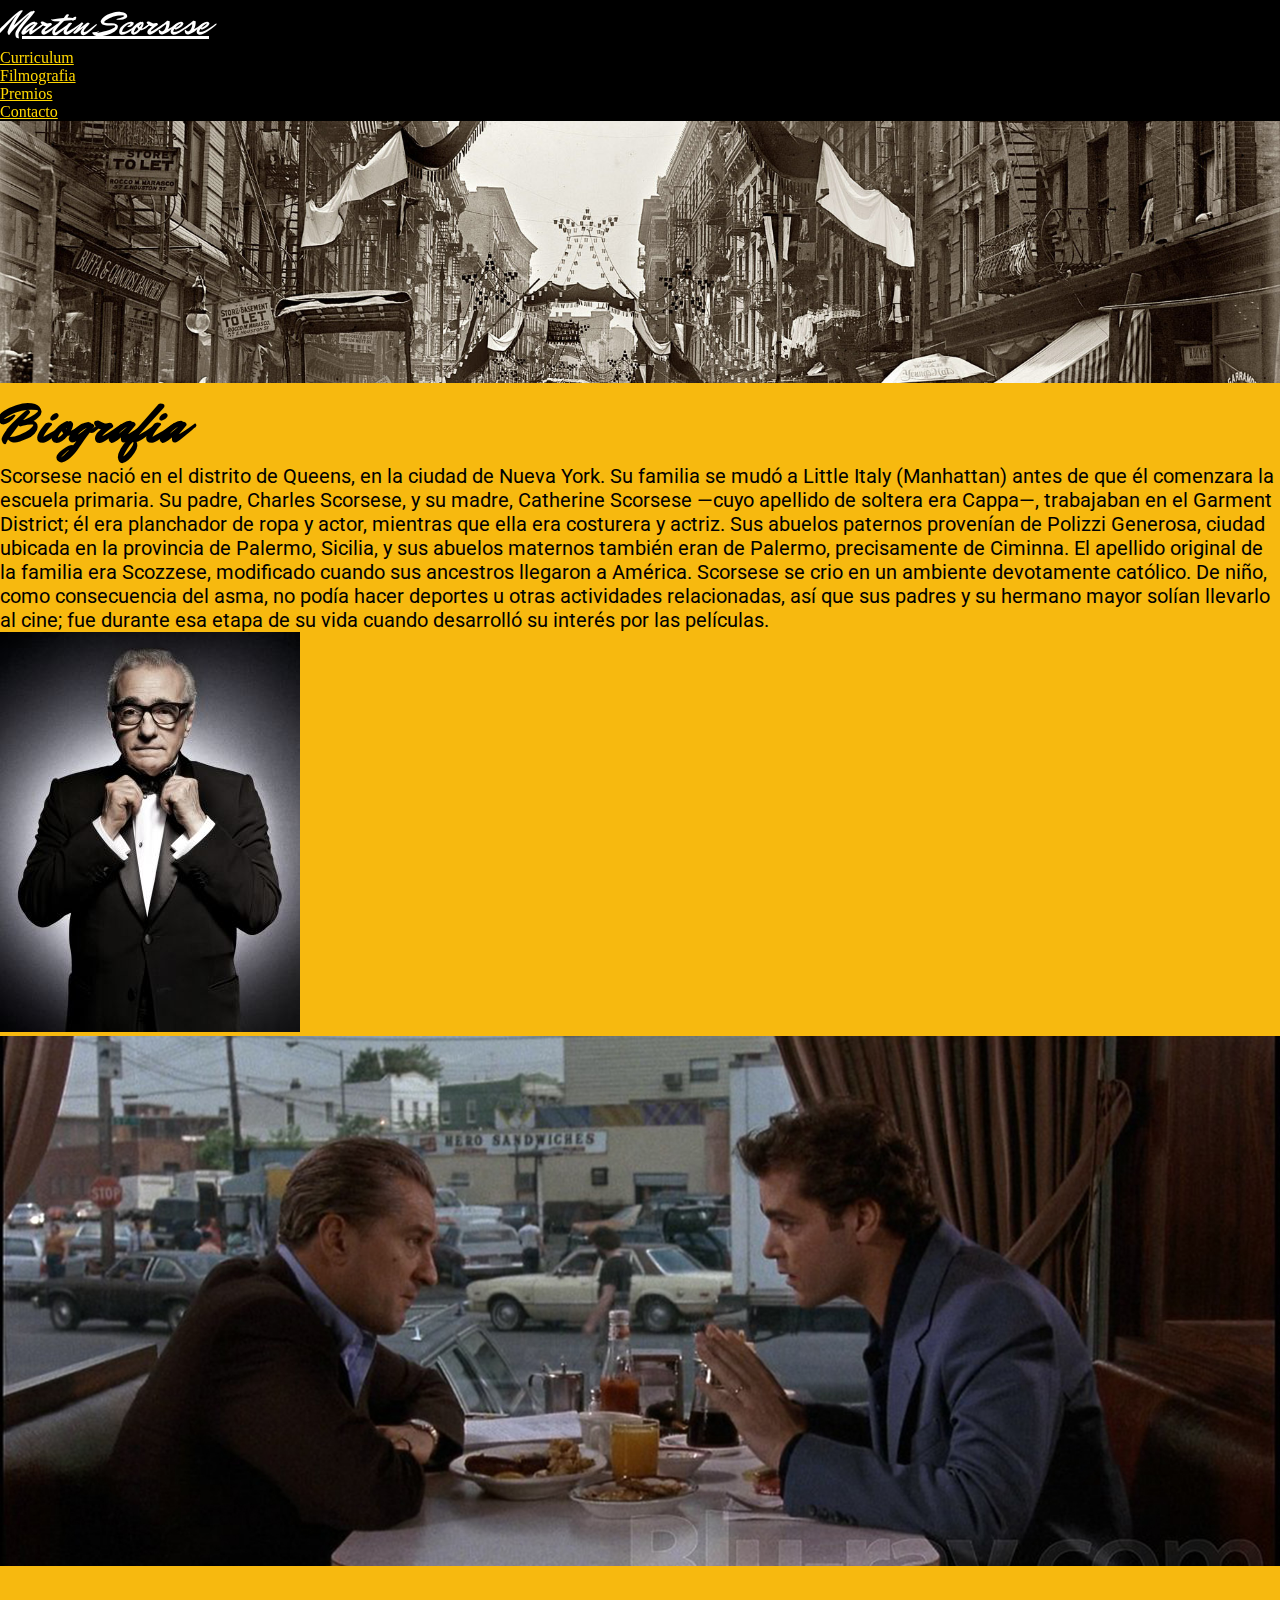
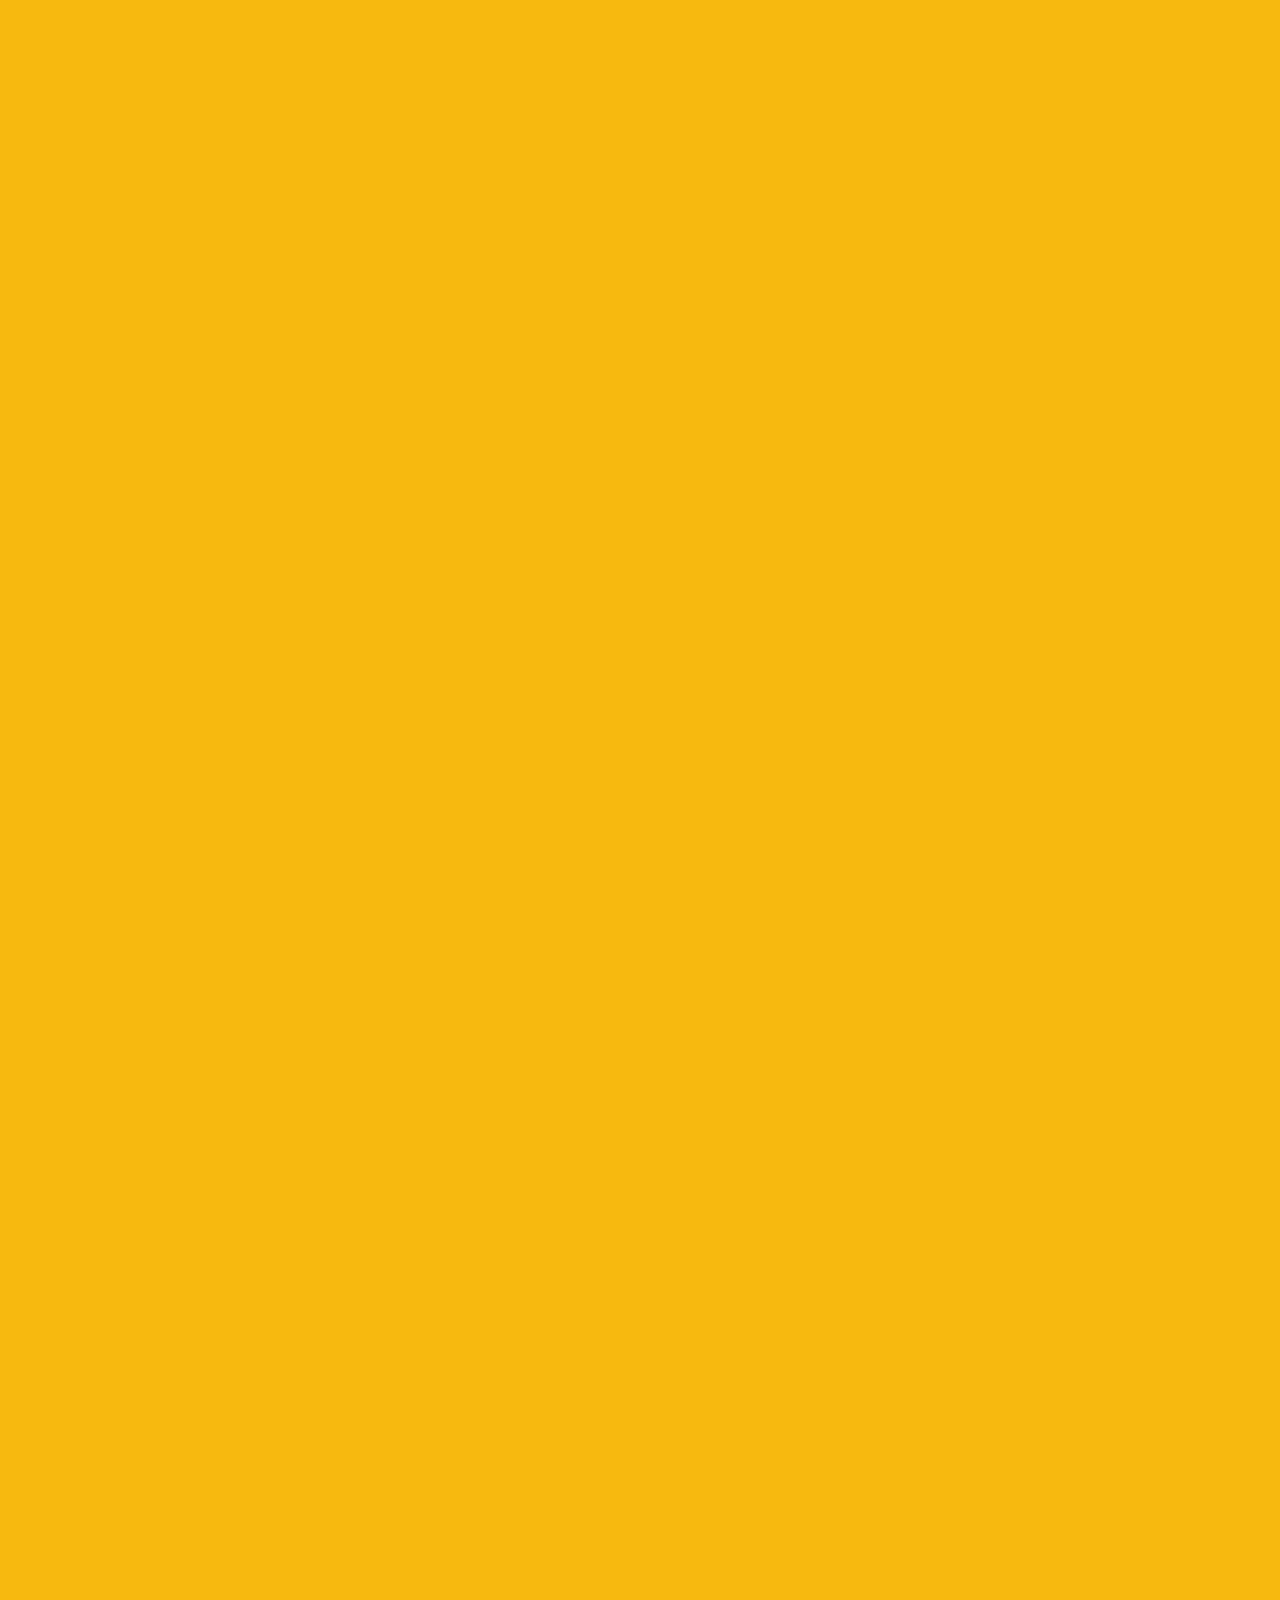
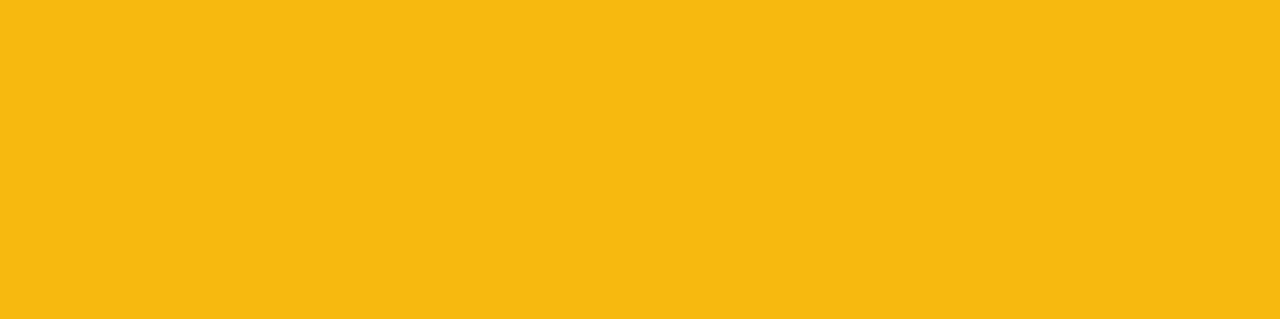
<file: index.html>
<!DOCTYPE html>
<html class="no-js" lang="">
<head>
	<title>Martin Scorsese</title>
 <link rel="stylesheet" href="https://stackpath.bootstrapcdn.com/bootstrap/4.1.1/css/bootstrap.min.css" integrity="sha384-WskhaSGFgHYWDcbwN70/dfYBj47jz9qbsMId/iRN3ewGhXQFZCSftd1LZCfmhktB" crossorigin="anonymous">
 <link href="https://fonts.googleapis.com/css?family=Mr+Dafoe&display=swap" rel="stylesheet">
 <link href="https://fonts.googleapis.com/css?family=Roboto:400,500&display=swap" rel="stylesheet">
<link href="https://unpkg.com/aos@2.3.1/dist/aos.css" rel="stylesheet">
 <link rel="short icon" href="img/MS.png">
 <link rel="stylesheet" href="estilos.css">
 <script src="js/vendor/modernizr-2.8.3.min.js"></script>
</head>
<body>
<header class="container-fluid header1 ">
<div class="col">
<nav class="navbar navbar-expand-lg navbar-light nav justify-content-around nav-fill">
 <a class="navbar-brand name" href="index.html">Martin Scorsese</a>
   <div class="row">
   <ul class="navbar-nav" id="container purple topBotomBordersIn">
     <li class="nav-item active">
       <a class="nav-link nava detalle" href="cv.html">Curriculum</a>
     </li>
     <li class="nav-item">
       <a  class="nav-link nava detalle" href="films.html">Filmografia</a>
     </li>
          <li class="nav-item">
       <a class="nav-link nava detalle" href="premios.html">Premios</a>
     </li>
     <li class="nav-item">
       <a  class="nav-link nava detalle" href="contacto.html">Contacto</a>
     </li>
   </ul>
  </div>
 </div>
</nav>
</div>
</header>

<div class="container-fluid px-0">
<img src="img/Martin/144.jpg" class="img-fluid foto" alt="Responsive image" id="Biografia" >
</div>


<section class="container-fluid pt-3 pb-3 caja1" >
  <div class="container">
    <div class="row">
      <div class="col-lg-8 col-md-12 col-sm-12 text">
        <h2>Biografia</h2>
        <p>Scorsese nació en el distrito de Queens, en la ciudad de Nueva York. Su familia se mudó a Little Italy (Manhattan) antes de que él comenzara la escuela primaria. Su padre, Charles Scorsese, y su madre, Catherine Scorsese —cuyo apellido de soltera era Cappa—, trabajaban en el Garment District; él era planchador de ropa y actor, mientras que ella era costurera y actriz. Sus abuelos paternos provenían de Polizzi Generosa, ciudad ubicada en la provincia de Palermo, Sicilia, y sus abuelos maternos también eran de Palermo, precisamente de Ciminna. El apellido original de la familia era Scozzese, modificado cuando sus ancestros llegaron a América. Scorsese se crio en un ambiente devotamente católico. De niño, como consecuencia del asma, no podía hacer deportes u otras actividades relacionadas, así que sus padres y su hermano mayor solían llevarlo al cine; fue durante esa etapa de su vida cuando desarrolló su interés por las películas.</p>
      </div>
      <div class="col-lg-4 col-md-12 col-sm-12 pt-4 pl-5">
        <img src="img/Martin/1.jpg" alt="Martin Scorsese" class="img-fluid fotito">
      </div>
    </div>
  </div>
</section>
<div class="container-fluid px-0">
  <img src="img/Martin/166.jpg" class="img-fluid foto" alt="Responsive image">
</div>

<div class="container-fluid pt-3 pb-3 caja2" id="Como comenzo">
 <div class="container">
  <div class="row">
    <div data-aos="zoom-in">
    <div class="col-12">
      <h2>Como comenzo...</h2>
      <p>Aficionado de adolescente a las epopeyas históricas, al menos dos de las cintas del género, Tierra de faraones y El Cid, han tenido un importante impacto en su estilo como director. Al mismo tiempo, desarrolló una admiración por el cine neorrealista; relató su influencia en un documental sobre el neorrealismo italiano y comentó que Ladri di biciclette, Paisà y Roma, ciudad abierta lo inspiraron e influenciaron su visión o retrato de sus raíces sicilianas. En su documental "Il mio viaggio in Italia", Scorsese indicó que el episodio siciliano de Paisà de Roberto Rossellini, que vio por primera vez en televisión junto a sus familiares, tuvo un importante efecto en su vida9​ También reconoció la importancia de la Nouvelle vague y comentó que «la Nouvelle vague francesa ha influenciado a todos los cineastas que han trabajado desde entonces, hayan visto las películas o no». Ha citado realizadores como Satyajit Ray, Ingmar Bergman, Michelangelo Antonioni y Federico Fellini como mayores influencias en su carrera. En un principio, mientras asistía a la Cardinal Hayes High School en el Bronx, su deseo era ser sacerdote, pero finalmente se inclinó por el cine. Se matriculó en el Washington Square College de la Universidad de Nueva York —más tarde conocido como College of Arts & Science—, donde en 1964 consiguió un Bachelor of Arts en filología inglesa. Continuó con un Máster en Bellas Artes en la School of the Arts —más tarde renombrada Tisch School of the Arts— en 1966, un año después de la fundación del instituto.</p></div>
    </div>
    </div>
  </div>
</div> 
<div data-aos="flip-down">
<div class="container">
    <div class="bd-example">
      <div id="carouselExampleCaptions" class="carousel slide carousel-fade" data-ride="carousel" data-interval="1650">
        <div class="carousel-inner">
          <div class="carousel-item active">
            <img src="img/Martin/62.jpg" class="d-block w-100" alt="...">
            <div class="carousel-caption d-none d-md-block">
              <h5><i>2010</i></h5>
              <p class="title"><i>Shutter Island</i></p>
            </div>
          </div>
          <div class="carousel-item">
            <img src="img/Martin/5.png" class="d-block w-100" alt="...">
            <div class="carousel-caption d-none d-md-block">
              <h5><i>1976</i></h5>
              <p class="title"><i>Taxi Driver</i></p>
            </div>
          </div>
          <div class="carousel-item">
            <img src="img/Martin/casino.jpg" class="d-block w-100" alt="...">
            <div class="carousel-caption d-none d-md-block">
              <h5><i>1995</i></h5>
              <p class="title"><i>Casino</i></p>
            </div>
          </div>
          <div class="carousel-item">
            <img src="img/Martin/ww.jpg" class="d-block w-100" alt="...">
            <div class="carousel-caption d-none d-md-block">
              <h5><i>2013</i></h5>
              <p class="title"><i>The Wolf of Wall Street</i></p>
            </div>
          </div> 
</div> 
</div>
<footer class="page-footer font-small blue">
  <div class="footer-copyright text-center py-3">© 2019 Copyright:
    <a href="https://github.com/agusigles"> Agustin Iglesias</a>
  </div>
</footer>   
    <script src="https://code.jquery.com/jquery-3.2.1.slim.min.js" integrity="sha384-KJ3o2DKtIkvYIK3UENzmM7KCkRr/rE9/Qpg6aAZGJwFDMVNA/GpGFF93hXpG5KkN" crossorigin="anonymous"></script>
    <script src="https://cdnjs.cloudflare.com/ajax/libs/popper.js/1.12.9/umd/popper.min.js" integrity="sha384-ApNbgh9B+Y1QKtv3Rn7W3mgPxhU9K/ScQsAP7hUibX39j7fakFPskvXusvfa0b4Q" crossorigin="anonymous"></script>
    <script src="https://maxcdn.bootstrapcdn.com/bootstrap/4.0.0/js/bootstrap.min.js" integrity="sha384-JZR6Spejh4U02d8jOt6vLEHfe/JQGiRRSQQxSfFWpi1MquVdAyjUar5+76PVCmYl" crossorigin="anonymous"></script>
    <script src="https://unpkg.com/aos@2.3.1/dist/aos.js"></script>
    <script>
  AOS.init();
</script>
  </body>
  </html>
</file>
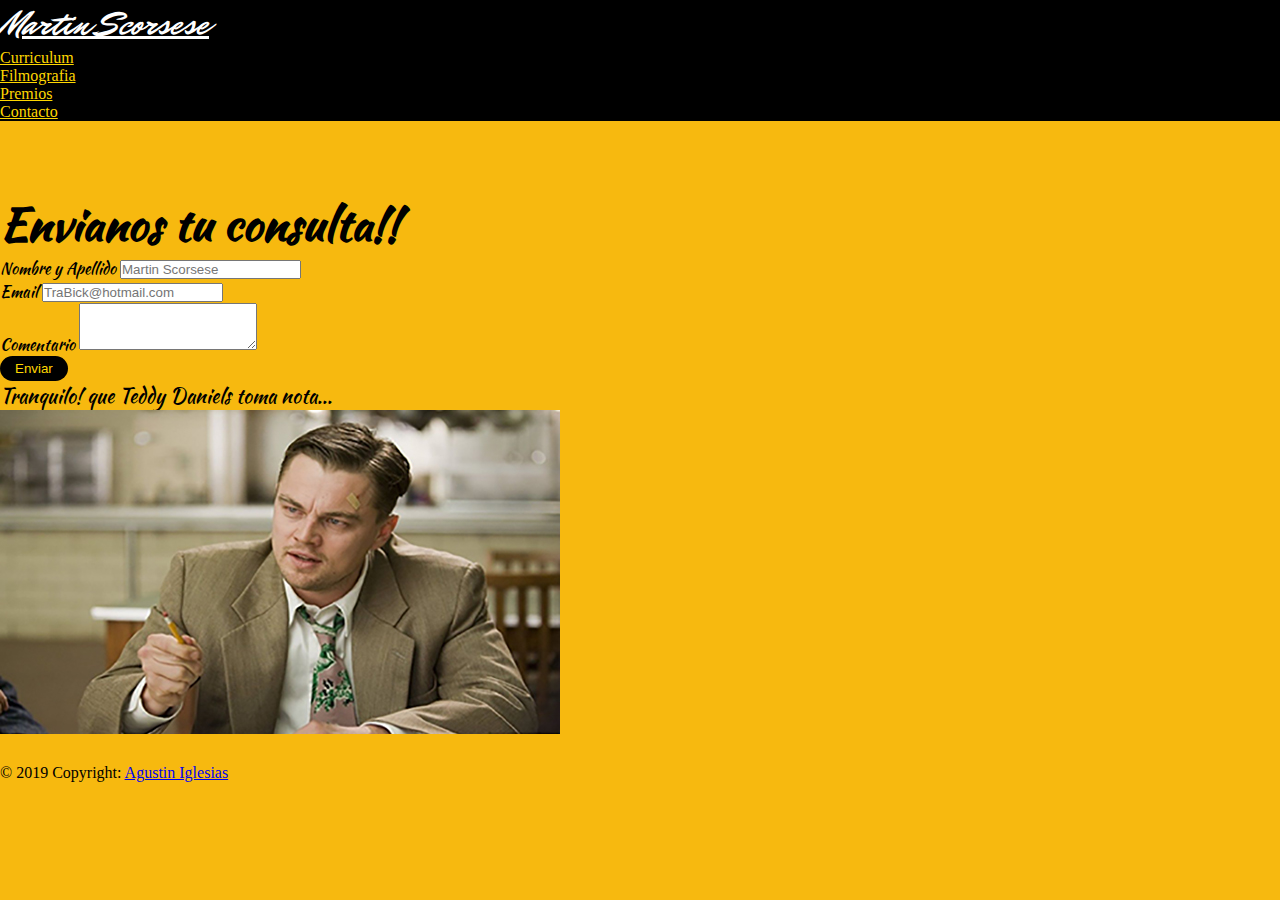
<file: contacto.html>
<!DOCTYPE html>
<html class="no-js" lang="">
<head>
	<title>Martin Scorsese</title>
 <link rel="stylesheet" href="https://stackpath.bootstrapcdn.com/bootstrap/4.1.1/css/bootstrap.min.css" integrity="sha384-WskhaSGFgHYWDcbwN70/dfYBj47jz9qbsMId/iRN3ewGhXQFZCSftd1LZCfmhktB" crossorigin="anonymous">

 <link href="https://fonts.googleapis.com/css?family=Mr+Dafoe&display=swap" rel="stylesheet">

 <link href="https://fonts.googleapis.com/css?family=Roboto:400,500&display=swap" rel="stylesheet">
 <link href="https://fonts.googleapis.com/css?family=Fjalla+One|Lobster&display=swap" rel="stylesheet">
 <link href="https://fonts.googleapis.com/css?family=Kaushan+Script&display=swap" rel="stylesheet">
<link href="https://unpkg.com/aos@2.3.1/dist/aos.css" rel="stylesheet">

 <link rel="short icon" href="img/MS.png">

 <link rel="stylesheet" href="estilos.css">
 <script src="js/vendor/modernizr-2.8.3.min.js"></script>
</head>
<body>
<header class="container-fluid header1 ">
<div class="col">
<nav class="navbar navbar-expand-lg navbar-light nav justify-content-around nav-fill">
 <a class="navbar-brand name" href="index.html">Martin Scorsese</a>
   <div class="row">
   <ul class="navbar-nav" id="container purple topBotomBordersIn">
     <li class="nav-item active">
       <a class="nav-link nava detalle" href="cv.html">Curriculum</a>
     </li>
     <li class="nav-item">
       <a  class="nav-link nava detalle" href="films.html">Filmografia</a>
     </li>
          <li class="nav-item">
       <a class="nav-link nava detalle" href="premios.html">Premios</a>
     </li>
     <li class="nav-item">
       <a  class="nav-link nava detalle" href="contacto.html">Contacto</a>
     </li>
   </ul>
  </div>
 </div>
</nav>
</div>
</header>
 <section class="container-fluid ">
   <div class="container form ">
    <div class="row">
     <div class="col-lg-6 col-md-12 col-sm-12">
     <h2 class="h2">
        Envianos tu consulta!!
      </h2>
<form>
<div class="form-group">
    <label for="exampleFormControlInput1" class="text2">Nombre y Apellido</label>
    <input type="email" class="form-control" id="exampleFormControlInput1" placeholder="Martin Scorsese">
  </div>
<div class="form-group">
    <label for="exampleFormControlInput1" class="text2">Email</label>
    <input type="email" class="form-control " id="exampleFormControlInput1" placeholder="TraBick@hotmail.com">
  </div>
  <div class="form-group">
    <label for="exampleFormControlTextarea1" class="text2">Comentario</label>
    <textarea class="form-control" id="exampleFormControlTextarea1" rows="3"></textarea>
  </div>
  <button type="submit" class="submit">Enviar</button>
</form></div>
<div class="col-lg-6 col-md-12 col-sm-12 pl-5 px-0">
  <p class="text2">Tranquilo! que Teddy Daniels toma nota...</p>
  <img src="img/posters/dicaprio.jpg" data-aos="fade-left" data-aos-duration="1500">
</div>
</div>
 </section>
<div class="container-fluid foot">
<footer class="page-footer font-small black footer">
  <div class="footer-copyright text-center py-3">© 2019 Copyright:
    <a href="https://github.com/agusigles"> Agustin Iglesias</a>
  </div>
</footer>
</div>
 <script src="https://code.jquery.com/jquery-3.2.1.slim.min.js" integrity="sha384-KJ3o2DKtIkvYIK3UENzmM7KCkRr/rE9/Qpg6aAZGJwFDMVNA/GpGFF93hXpG5KkN" crossorigin="anonymous"></script>
    <script src="https://cdnjs.cloudflare.com/ajax/libs/popper.js/1.12.9/umd/popper.min.js" integrity="sha384-ApNbgh9B+Y1QKtv3Rn7W3mgPxhU9K/ScQsAP7hUibX39j7fakFPskvXusvfa0b4Q" crossorigin="anonymous"></script>
    <script src="https://maxcdn.bootstrapcdn.com/bootstrap/4.0.0/js/bootstrap.min.js" integrity="sha384-JZR6Spejh4U02d8jOt6vLEHfe/JQGiRRSQQxSfFWpi1MquVdAyjUar5+76PVCmYl" crossorigin="anonymous"></script>
    <script src="https://unpkg.com/aos@2.3.1/dist/aos.js"></script>
    <script>
  AOS.init();
</script>
  </body>
  </html>
</file>
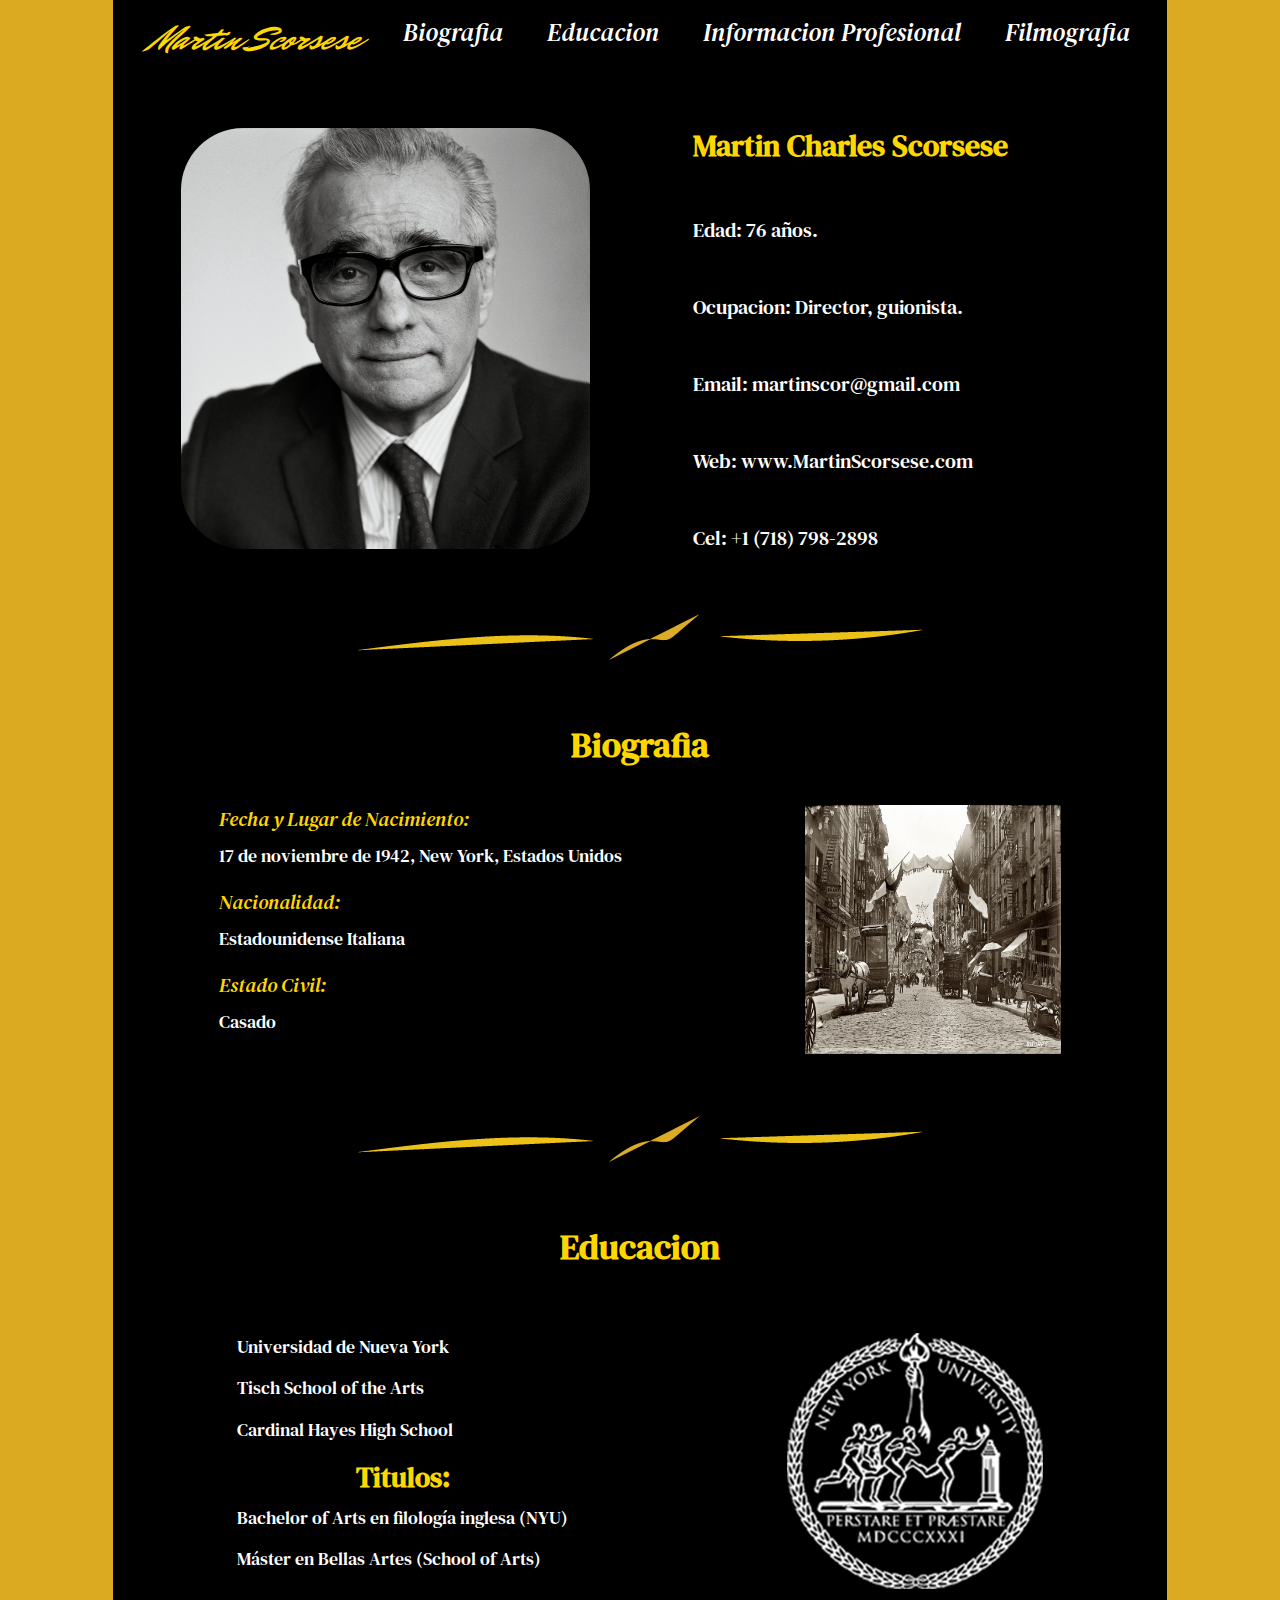
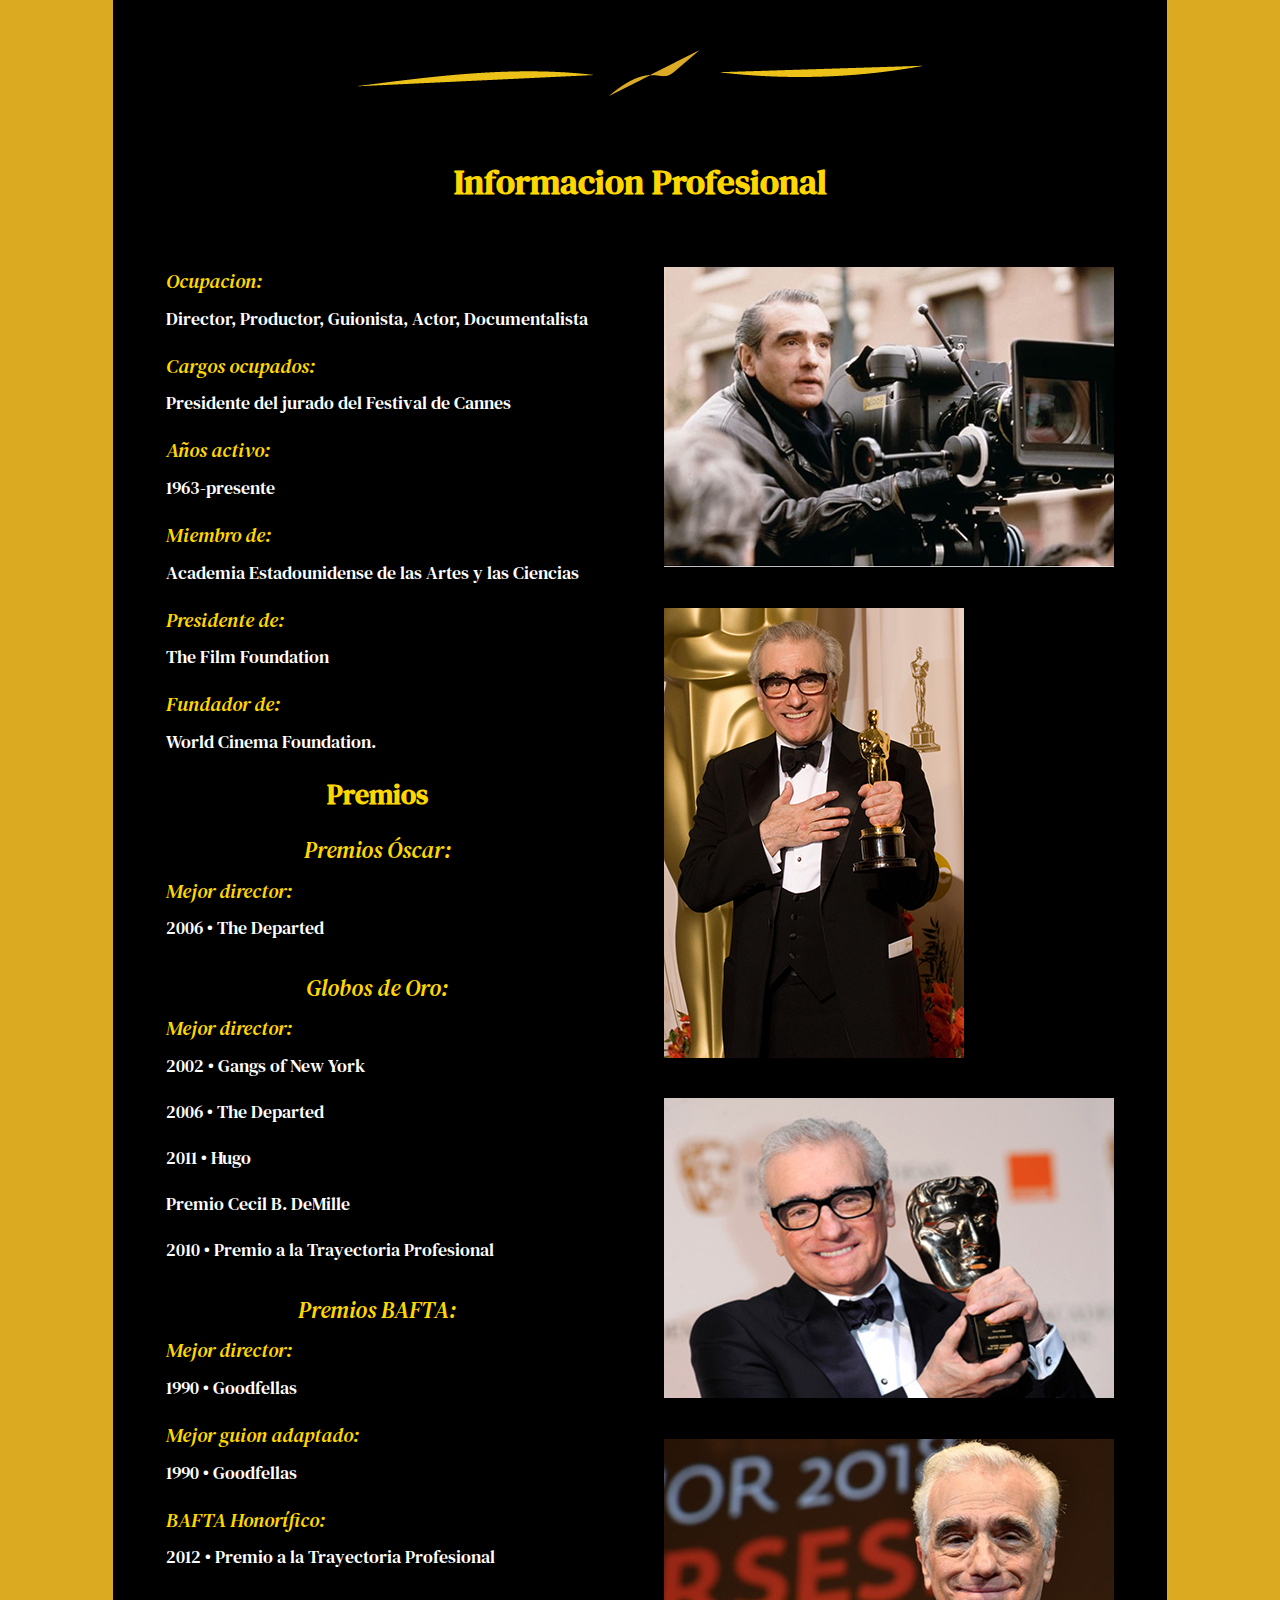
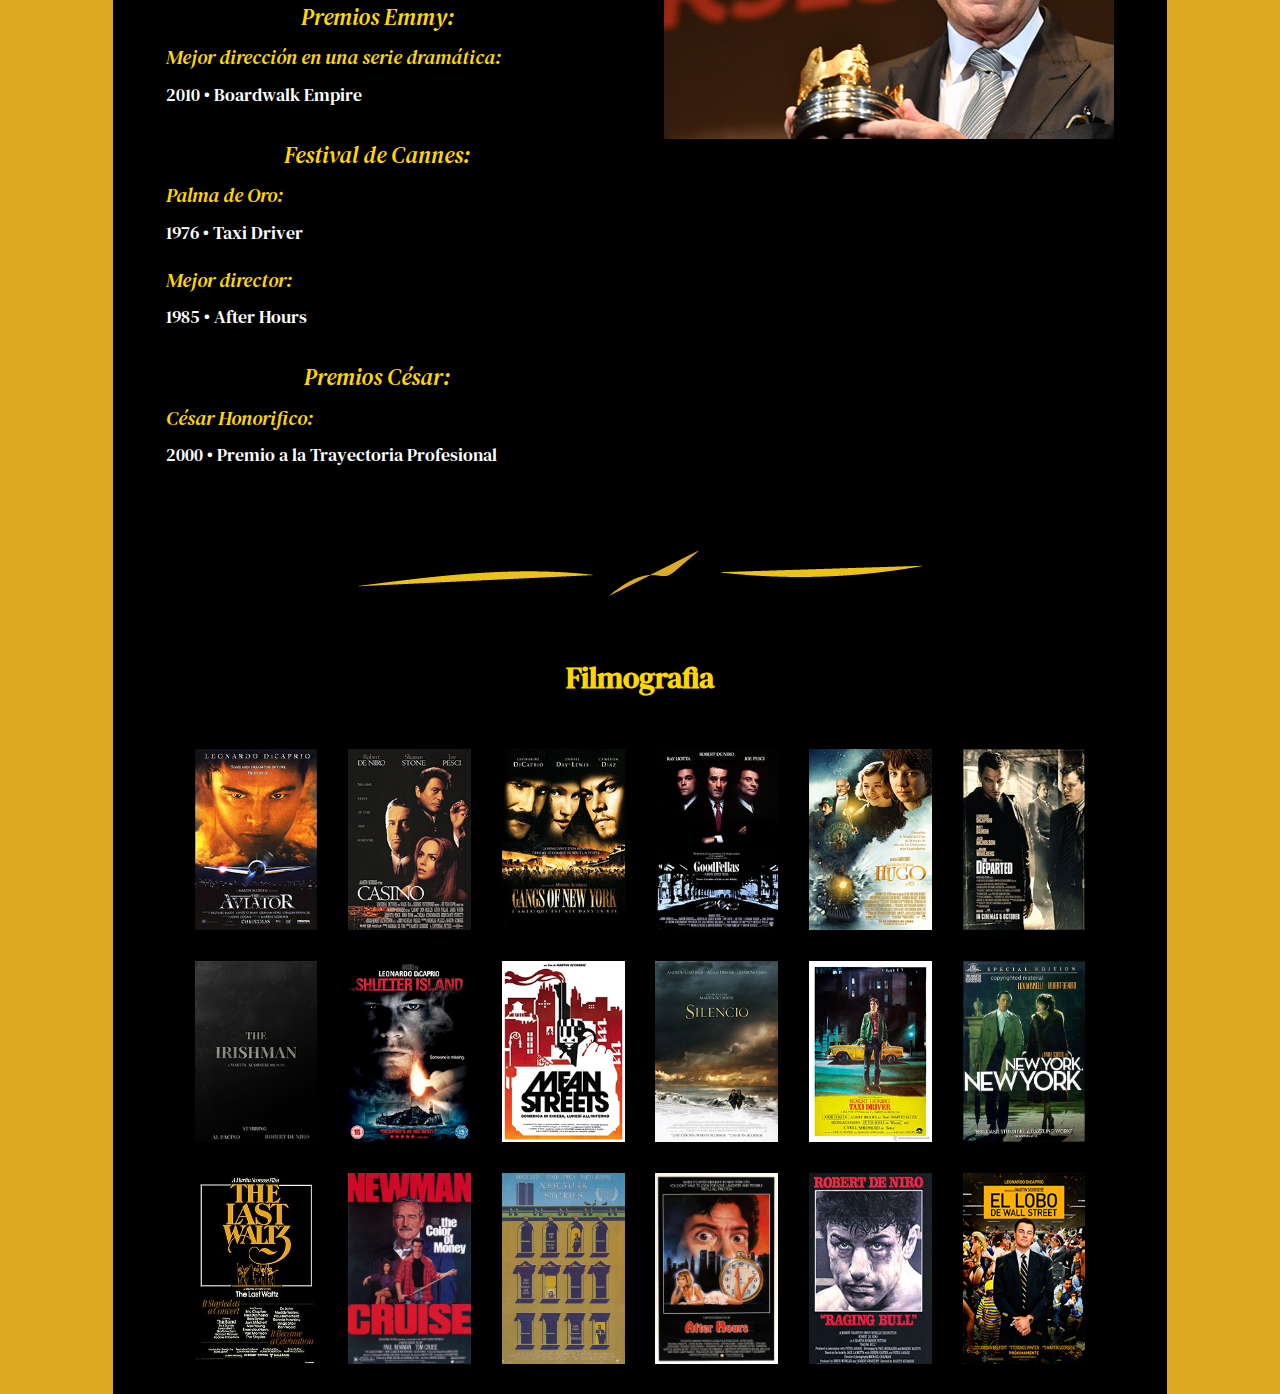
<file: cv.html>
<!DOCTYPE html>
<html lang="es">
<head>
	<title>Martin Scorsese</title>
	<link rel="stylesheet" type="text/css" href="estiloscv.css">
	<link rel="stylesheet" type="text/css" href="https://necolas.github.io/normalize.css/8.0.0/normalize.css">
	<meta name="viewport" content="width=device-width, initial-scale=1.0, user-scalable=yes">
     <link href="https://fonts.googleapis.com/css?family=Mr+Dafoe&display=swap" rel="stylesheet">
	<link rel="short icon" href="img/MS.png">
	<link href="https://fonts.googleapis.com/css?family=DM+Serif+Text&display=swap" rel="stylesheet">
</head>
<body>
<div id="wrapper">
	<header id="home">
	<nav class="nav">
		<ul class="barra">
			<li class="li"><a href="index.html" class="home">Martin Scorsese</a></li>
			<li class="li"><a href="#Biografia" class="section">Biografia</a></li>
            <li class="li"> <a href="#Educacion" class="section">Educacion</a></li>
			<li class="li"><a href="#Trabajo" class="section"> Informacion Profesional</a></li>
			<li class="li"><a href="#Filmografia" class="section">Filmografia</a></li>
		</ul>
	</nav>
    </header>
    <section>
    	<div class="contenedor">
    		<img src="imgcv/MartinJPG.jpg" class="img1" alt="">
    		<div class="Datos">
    			<h2 class="name">Martin Charles Scorsese</h2>
    			<p class="info1">Edad: 76 años.</p>
    			<p class="info1">Ocupacion: Director, guionista.</p>
    			<p class="info1">Email: martinscor@gmail.com</p>
    			<p class="info1">Web: www.MartinScorsese.com</p>
    			<p class="info1">Cel: +1 (718) 798-2898</p>
    		</div>
    	</div>
    	<div  id="Biografia" class="img2"><img src="imgcv/divi.png" alt="" ></div>
    <div class="detalle">
    	<div class="contenedor2">
    		<div class="Bio"><h3>Biografia</h3></div>
    			<div class="contenedor3">
    			
    			<div class="info3">
    				<p class="pex">Fecha y Lugar de Nacimiento:</p>
                    <p class="p">17 de noviembre de 1942, New York, Estados Unidos</p> 
                    <p class="pex">Nacionalidad:</p>
                    <p class="p">Estadounidense Italiana</p>
                    <p class="pex">Estado Civil:</p> 
                    <p class="p">Casado​</p>
    			</div>
    			<div class="imagen">
    				<img src="imgcv/posters/144.jpg" class="img3" alt="">
    			</div>
    		</div>
        </div>
    			<div   class="img2" id="Educacion"><img src="imgcv/divi.png" alt=""></div>
    			<div class="Bio"><h3>Educacion</h3></div>
    		<div class="contenedor5" >	

    			<div class="info3">
    				<p class="p">Universidad de Nueva York</p> 
    				<p class="p"> Tisch School of the Arts</p>
    			    <p class="p"> Cardinal Hayes High School</p>
    			    <h4>Titulos:</h4>
    			    <p class="p"> Bachelor of Arts en filología inglesa (NYU)</p>
    			    <p class="p">  Máster en Bellas Artes (School of Arts)</p>
    	        </div>
    				<div class="imagen"><img src="imgcv/University.png" class="img3" alt=""></div> 
    		</div>
    	</div>
        <div   class="img2" id="Trabajo"><img src="imgcv/divi.png" alt=""></div>
                <div class="Bio"><h3>Informacion Profesional</h3></div>
            <div class="contenedor6" >  

                <div class="info3">
                    <p class="pex">Ocupacion:</p>
                    <p class="p">Director, Productor, Guionista, Actor, Documentalista</p> 
                    <p class="pex"> Cargos ocupados:</p>
                    <p class="p">Presidente del jurado del Festival de Cannes</p>
                    <p class="pex"> Años activo:</p>
                    <p class="p">1963-presente</p>
                    <p class="pex"> Miembro de:</p>
                    <p class="p">Academia Estadounidense de las Artes y las Ciencias </p>
                     <p class="pex">Presidente de:</p>
                     <p class="p">The Film Foundation </p>
                     <p class="pex"> Fundador de:</p>
                     <p class="p">World Cinema Foundation.</p>
                    <h4>Premios</h4>
                    <p class="pe">Premios Óscar: </p>
                    <p class="pex">Mejor director:</p>
                    <p class="p">2006 • The Departed</p>
                    <p class="pe">Globos de Oro:</p>
                    <p class="pex">Mejor director:</p>
                    <p class="p">2002 • Gangs of New York</p>
                    <p class="p">2006 • The Departed</p>
                    <p class="p">2011 • Hugo</p>
                    <p class="p">Premio Cecil B. DeMille</p>
                    <p class="p">2010 • Premio a la Trayectoria Profesional</p>
                    <p class="pe">Premios BAFTA:</p>
                    <p class="pex">Mejor director:</p>
                    <p class="p">1990 • Goodfellas</p>
                    <p class="pex">Mejor guion adaptado:</p>
                    <p class="p">1990 • Goodfellas</p>
                    <p class="pex">BAFTA Honorífico:</p>
                    <p class="p">2012 • Premio a la Trayectoria Profesional</p>
                    <p class="pe">Premios Emmy:</p>
                    <p class="pex">Mejor dirección en una serie dramática:</p>
                    <p class="p">2010 • Boardwalk Empire</p>
                    <p class="pe">Festival de Cannes:</p>
                    <p class="pex">Palma de Oro:</p>
                    <p class="p">1976 • Taxi Driver</p>
                    <p class="pex">Mejor director:</p>
                    <p class="p">1985 • After Hours</p>
                    <p class="pe">Premios César:</p>
                    <p class="pex">César Honorifico:</p>
                    <p class="p">2000 • Premio a la Trayectoria Profesional</p>
                </div>
                <div class="">
                    <img src="imgcv/posters/Trabajo.jpg" class="img5" alt="">
                    <img src="imgcv/posters/premio.jpg" class="img5" alt="">
                    <img src="imgcv/posters/Bafta.jpg" class="img5" alt="">
                    <img src="imgcv/posters/cannes.jpg" class="img5" alt="">
                </div>	
    </div>
    <div   class="img2" id="Filmografia"><img src="imgcv/divi.png" alt=""></div>
    <div class="Film"><h1 class="Bio">Filmografia</h1></div>
    <div class="contenedor4">
    	<img src="imgcv/posters/Aviador.jpg" class="img4" alt="Aviador">
    	<img src="imgcv/posters/Casino.jpg" class="img4" alt="Casino">
    	<img src="imgcv/posters/gangs.jpg" class="img4" alt="Gangs of New York">
    	<img src="imgcv/posters/fellas.jpg" class="img4" alt="Good fellas">
    	<img src="imgcv/posters/Hugo.jpg" class="img4" alt="Hugo">
    	<img src="imgcv/posters/Infiltrados.jpg" class="img4" alt="Infiltrados">
    	<img src="imgcv/posters/Irishman.jpg" class="img4" alt="Irishman">
    	<img src="imgcv/posters/isla.jpg" class="img4" alt="Isla Siniestra">
    	<img src="imgcv/posters/meinstreets.jpg" class="img4" alt="Mein Streets">
    	<img src="imgcv/posters/Silencio.jpg" class="img4" alt="Silencio">
    	<img src="imgcv/posters/taxi.jpg" class="img4" alt="Taxi Driver">
    	<img src="imgcv/posters/nyc.jpg" class="img4" alt="nyc">
    	<img src="imgcv/posters/ultimovals.jpg" class="img4" alt="Ultimo vals">
    	<img src="imgcv/posters/colordeldinero.jpg" class="img4" alt="">
    	<img src="imgcv/posters/historiasdenyc.jpg" class="img4" alt="Historias de NY">
    	<img src="imgcv/posters/afterhour.jpg" class="img4" alt="After Hour">
    	<img src="imgcv/posters/toro.jpg" class="img4" alt="Toro Salvaje">
    	<img src="imgcv/posters/WallStreet.jpg" class="img4" alt="Wall Street">
    </div>
    </section>
</div>
</body>
</html>
</file>
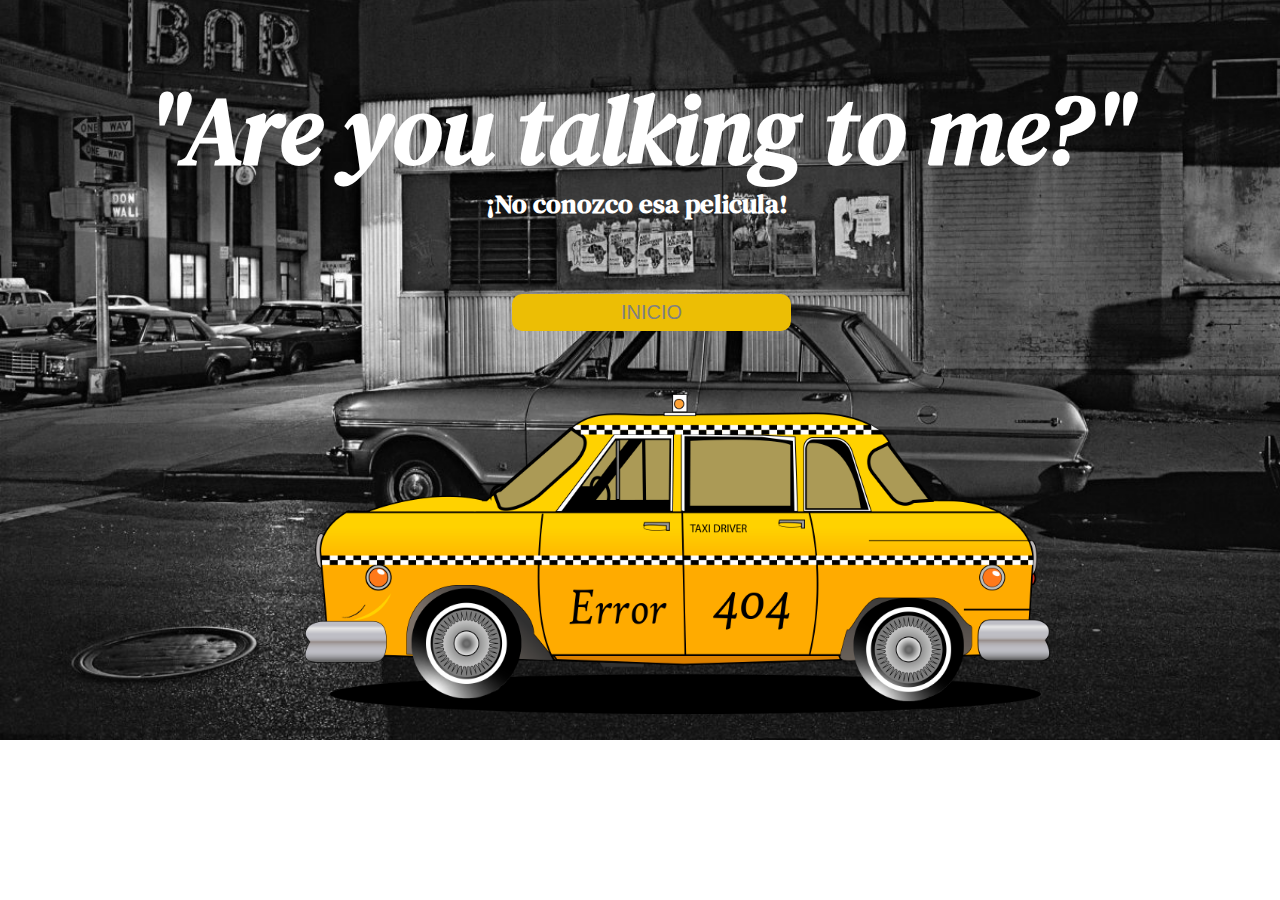
<file: Error404.html>
<!DOCTYPE html>
<html>
<head>
	<title>M.S.</title>
	<meta charset="utf-8">
	<link rel="stylesheet" href="estilos404.css">
	<link href="https://fonts.googleapis.com/css?family=Merriweather&display=swap" rel="stylesheet">
	<link href="https://fonts.googleapis.com/css?family=DM+Serif+Text&display=swap" rel="stylesheet">
</head>
<body> 
		<section>
		<div class="error">
			<h1>"Are you talking to me?"</h1>
        </div>
        <div class="text1">
        	<h2>¡No conozco esa pelicula!</h2>
        </div>
<form>
<input class="Boton" onclick="window.location.href='index.html'" type="INICIO" value="INICIO" />
</form>
        <div>
        	<img src="img/Martin/Taxi Vector.png" class="taxi">
        </div>
		</section>
	</div>
</body>
</html>
</file>
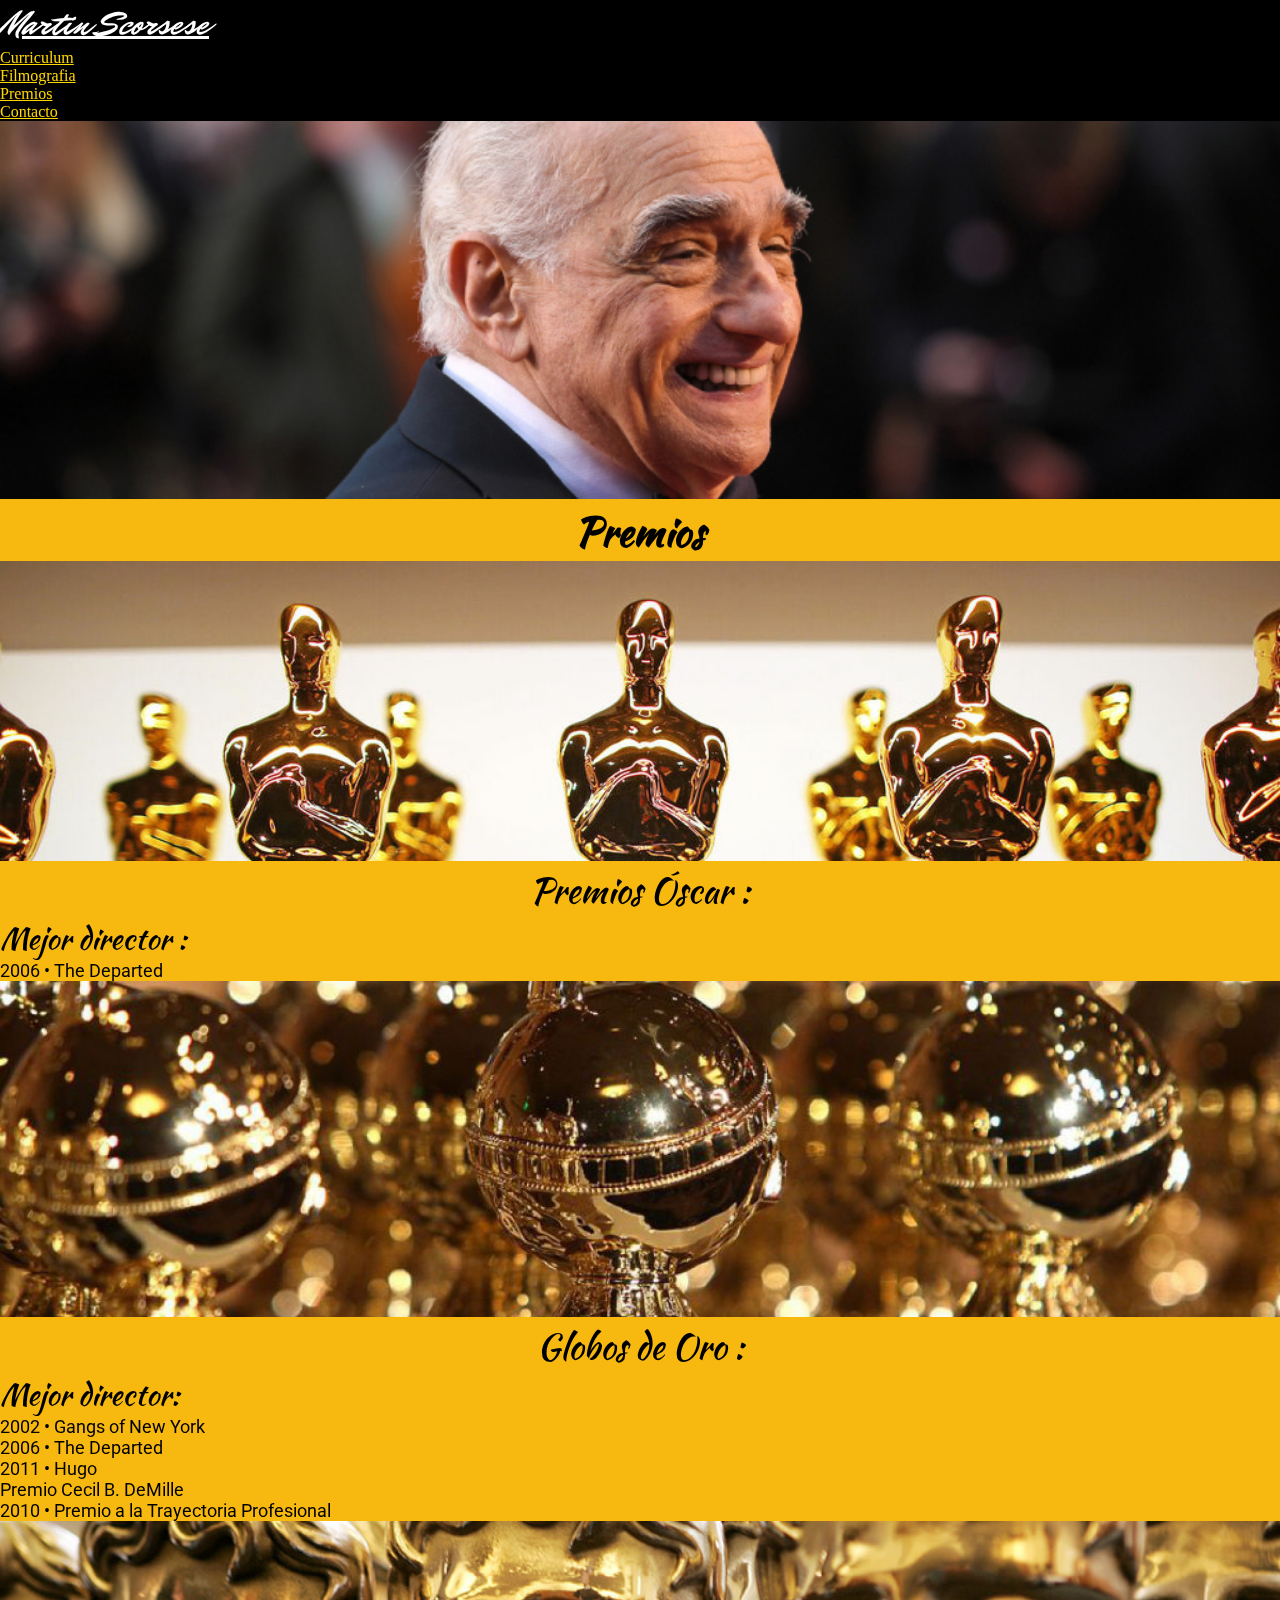
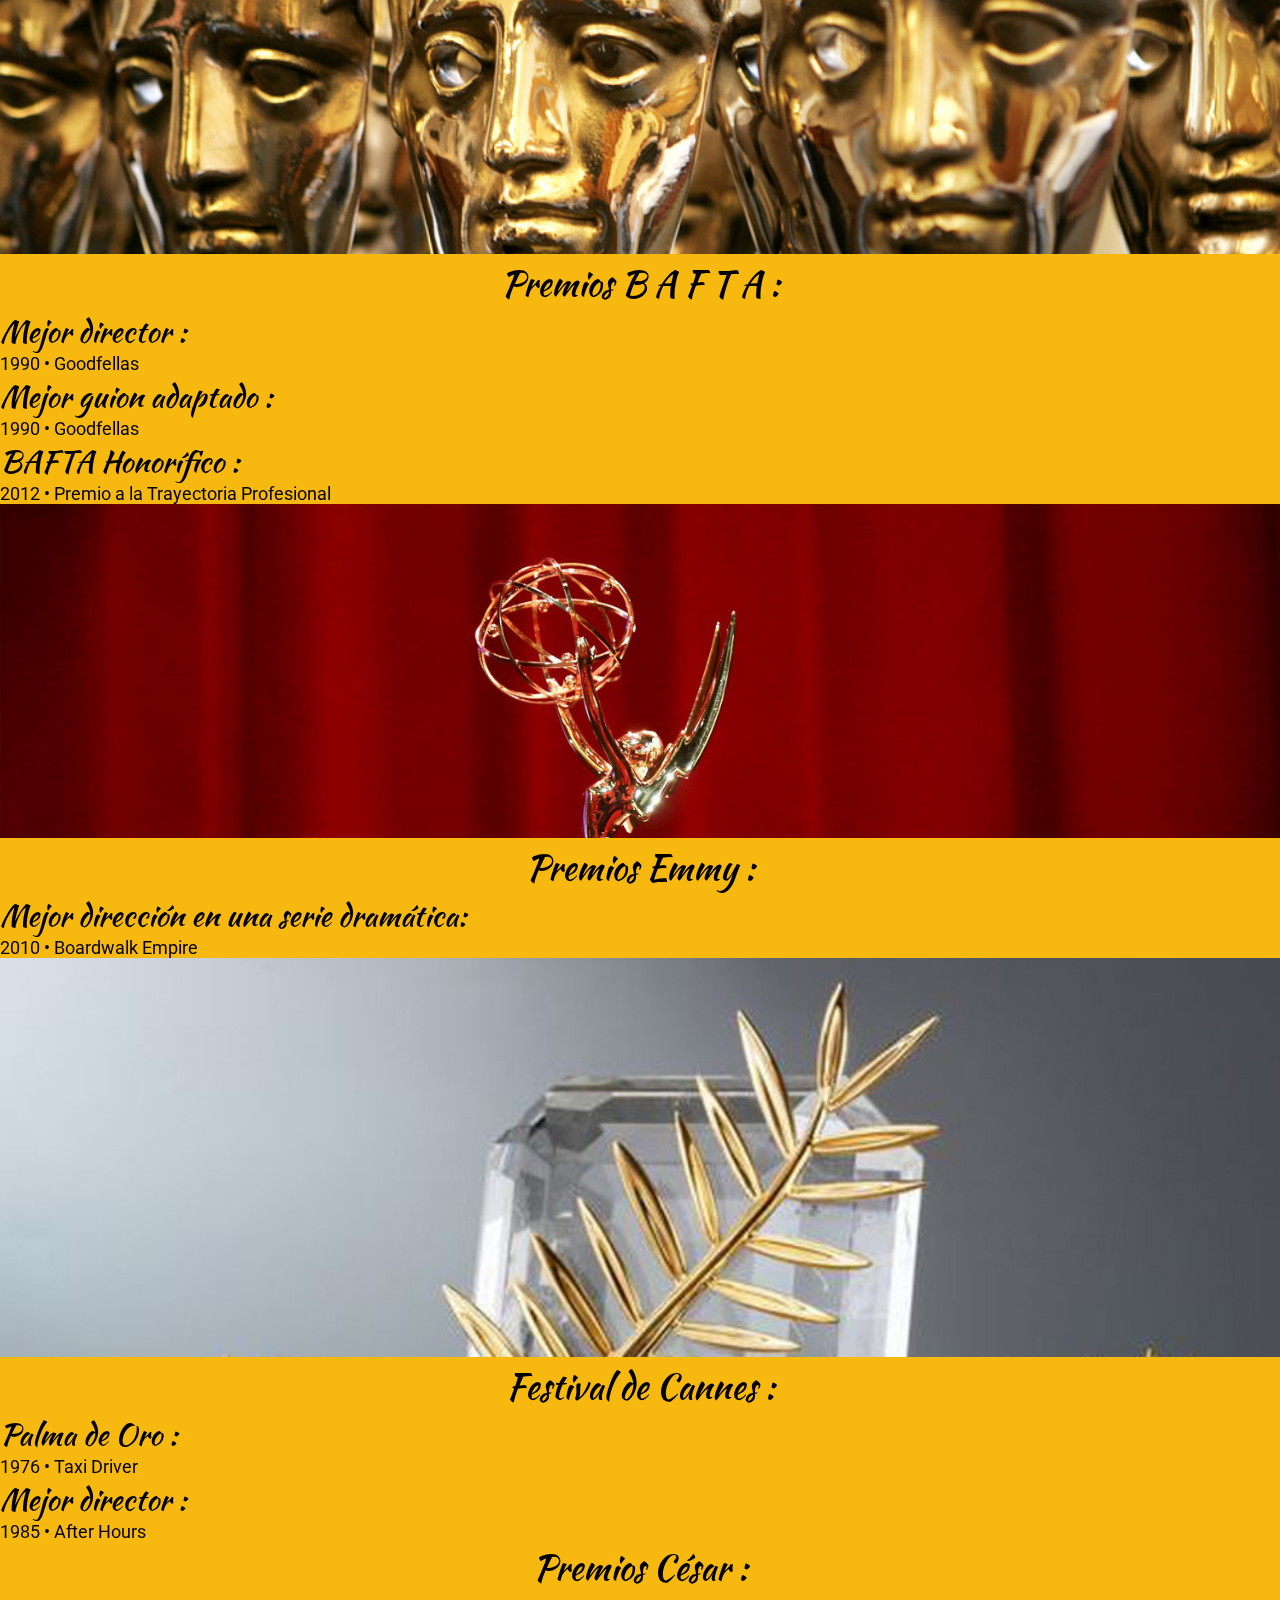
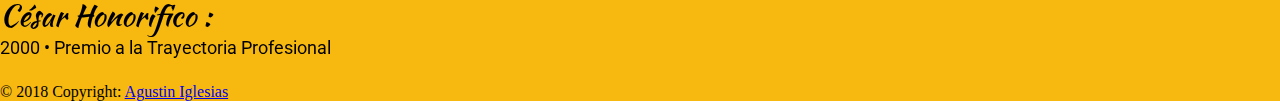
<file: premios.html>
<!DOCTYPE html>
<html class="no-js" lang="">
<head>
	<title>Martin Scorsese</title>
 <link rel="stylesheet" href="https://stackpath.bootstrapcdn.com/bootstrap/4.1.1/css/bootstrap.min.css" integrity="sha384-WskhaSGFgHYWDcbwN70/dfYBj47jz9qbsMId/iRN3ewGhXQFZCSftd1LZCfmhktB" crossorigin="anonymous">
 <link href="https://fonts.googleapis.com/css?family=Mr+Dafoe&display=swap" rel="stylesheet">
 <link href="https://fonts.googleapis.com/css?family=Roboto:400,500&display=swap" rel="stylesheet">
 <link href="https://fonts.googleapis.com/css?family=Kaushan+Script&display=swap" rel="stylesheet">
 <link href="https://unpkg.com/aos@2.3.1/dist/aos.css" rel="stylesheet">
 <link rel="short icon" href="img/MS.png">
 <link rel="stylesheet" href="estilos.css">
 <script src="js/vendor/modernizr-2.8.3.min.js"></script>
</head>
<body>
<header class="container-fluid header1 ">
<div class="col">
<nav class="navbar navbar-expand-lg navbar-light nav justify-content-around nav-fill">
 <a class="navbar-brand name" href="index.html">Martin Scorsese</a>
   <div class="row">
   <ul class="navbar-nav" id="container purple topBotomBordersIn">
     <li class="nav-item active">
       <a class="nav-link nava detalle" href="cv.html">Curriculum</a>
     </li>
     <li class="nav-item">
       <a  class="nav-link nava detalle" href="films.html">Filmografia</a>
     </li> 
      <li class="nav-item">
        <a  class="nav-link nava detalle" href="premios.html">Premios</a>
      </li>
     <li class="nav-item">
       <a  class="nav-link nava detalle" href="contacto.html">Contacto</a>
     </li>

   </ul>
  </div>
 </div>
</nav>
</div>
</header>
<div data-aos="zoom-out-up">
<div class="container-fluid px-0">
<img src="img/Martin/premio.jpg" class="img-fluid foto" alt="Responsive image" id="Biografia" >
</div>
<section class="container-fluid pt-5">
  <div  class="container ">
    <div class="row justify-content-center">
      <div class="col-8">
                    <h4>Premios</h4>
                    <div class="container-fluid px-0">
<img src="img/Martin/oscars.jpg" class="img-fluid foto" alt="Responsive image" id="Biografia" >
</div>
                    <p class="pe">Premios Óscar : </p>
                    <p class="pex">Mejor director :</p>
                    <p class="p">2006 • The Departed</p>
                    <div class="container-fluid px-0">
<img src="img/Martin/globos.jpg" class="img-fluid foto" alt="Responsive image" id="Biografia" >
</div>
                    <p class="pe">Globos de Oro :</p>
                    <p class="pex">Mejor director:</p>
                    <p class="p">2002 • Gangs of New York</p>
                    <p class="p">2006 • The Departed</p>
                    <p class="p">2011 • Hugo</p>
                    <p class="p">Premio Cecil B. DeMille</p>
                    <p class="p">2010 • Premio a la Trayectoria Profesional</p>
                    <div class="container-fluid px-0">
<img src="img/Martin/bafta.jpg" class="img-fluid foto" alt="Responsive image" id="Biografia" >
</div>
                    <p class="pe">Premios B A F T A :</p>
                    <p class="pex">Mejor director :</p>
                    <p class="p">1990 • Goodfellas</p>
                    <p class="pex">Mejor guion adaptado :</p>
                    <p class="p">1990 • Goodfellas</p>
                    <p class="pex">BAFTA Honorífico :</p>
                    <p class="p">2012 • Premio a la Trayectoria Profesional</p>
                    <div class="container-fluid px-0">
<img src="img/Martin/emmy.jpeg" class="img-fluid foto" alt="Responsive image" id="Biografia" >
</div>
                    <p class="pe">Premios Emmy :</p>
                    <p class="pex">Mejor dirección en una serie dramática:</p>
                    <p class="p">2010 • Boardwalk Empire</p>
                    <div class="container-fluid px-0">
<img src="img/Martin/palma.jpg" class="img-fluid foto" alt="Responsive image" id="Biografia" >
</div>
                    <p class="pe">Festival de Cannes :</p>
                    <p class="pex">Palma de Oro :</p>
                    <p class="p">1976 • Taxi Driver</p>
                    <p class="pex">Mejor director :</p>
                    <p class="p">1985 • After Hours</p>
                    <p class="pe">Premios César :</p>
                    <p class="pex">César Honorifico :</p>
                    <p class="p">2000 • Premio a la Trayectoria Profesional</p>
        </div>
    </div>
  </div>  
</section>
</div>
<footer class="page-footer font-small black footer">
  <div class="footer-copyright text-center py-3">© 2018 Copyright:
    <a href="https://github.com/agusigles"> Agustin Iglesias</a>
  </div>
</footer>
</div>
 <script src="https://code.jquery.com/jquery-3.2.1.slim.min.js" integrity="sha384-KJ3o2DKtIkvYIK3UENzmM7KCkRr/rE9/Qpg6aAZGJwFDMVNA/GpGFF93hXpG5KkN" crossorigin="anonymous"></script>
    <script src="https://cdnjs.cloudflare.com/ajax/libs/popper.js/1.12.9/umd/popper.min.js" integrity="sha384-ApNbgh9B+Y1QKtv3Rn7W3mgPxhU9K/ScQsAP7hUibX39j7fakFPskvXusvfa0b4Q" crossorigin="anonymous"></script>
    <script src="https://maxcdn.bootstrapcdn.com/bootstrap/4.0.0/js/bootstrap.min.js" integrity="sha384-JZR6Spejh4U02d8jOt6vLEHfe/JQGiRRSQQxSfFWpi1MquVdAyjUar5+76PVCmYl" crossorigin="anonymous"></script>
    <script src="https://unpkg.com/aos@2.3.1/dist/aos.js"></script>
    <script>
  AOS.init();
</script>
  </body>
  </html>
</file>
<file: estilos.css>
*{margin:0;
	padding: 0;
}
html{scroll-behavior: smooth;}
body{background-color: #f7b90f;}
header{
	position: sticky;
	left: 0;
	top:0;
	z-index: 1;
} 
@keyframes movimiento{
	0%{transform: translateX(2500px);}
	100%{transform: translateX(0);}
}
@keyframes movimiento1{
	0%{transform: translateX(-2500px);}
	100%{transform: translateX(0);}
}
@keyframes texto{
	0%{opacity: 0;}
	100%{opacity: 1;}
}
.header1{background-color: black !important;}
.nav{
	background-color: black !important;
}
.boton{
	background-color: gold, !important;
}
.name{
	color:gold !important;
	font-family: 'Mr Dafoe', cursive;
	font-size: 35px;
	transition: 1s;
	animation-name: movimiento1;
	animation-duration: 2s;
}
.name:hover{
	color:white !important;
}
.nava{
	color: gold !important;
	transition-duration: 500ms;
}
.nava:hover{
	color: white !important;
}
.caja{
	text-align: center;
}
.caja1{
	background-color: #f7b90f;
	overflow: hidden;
}
.foto{
	width: 100%;
}
.caja2{
	text-align: center;
}
h2{
	font-family: 'Mr Dafoe', cursive;
	font-size: 55px;
}
p{
	font-family: 'Roboto', sans-serif;
	font-size: 20px;
}
.title{color:gold;}
.foto1{
	width: 20%;
}

#detalle{
	margin-left: 0;
	margin-right: 0;
}
.slider{
	height: 150px;
}
.poster{
	width: 100%;
}
#scale{
	transition: 1s;
}
#scale:hover{
	transform: scale(1.2);

}
.form{ 
	width: 100%;
	padding-top: 70px;
}
.h2{
	font-family: 'Kaushan Script', cursive;
	font-size: 45px;
}
.submit{
	background-color: black;
	color:gold;
	border: none;
	padding: 5px;
	padding-right: 15px;
	padding-left: 15px;
	border-radius: 25px;
	transition: 250ms;
	
}
.submit:hover{
	background-color: white;
	color: black;
}
.footer{
	margin-top: 2%;
}
.p{
	font-size: 18px;
}
h4{font-family: 'Kaushan Script', cursive;
	text-align: center;
	font-size: 40px;
}
.pe{font-family: 'Kaushan Script', cursive;
	display: flex;
	justify-content:center;
	font-size: 35px; 
}
.pex{

	font-family:'Kaushan Script', cursive;;
	font-size: 30px; 
}
h5{
	color: #f7b90f;
}

.fotito{
	animation-name: movimiento;
	animation-duration: 2s;

}
.text{
	animation-name: texto;
	animation-duration: 2s;
}
.titulos{
	text-align: center;
	padding-top: 30px;
	color: black;
 font-family: 'Fjalla One', sans-serif;
}
.fotito1{
	width: 100%;
}
.text2{
	font-family: 'Kaushan Script', cursive;
}
</file>
<file: estiloscv.css>
*{margin:0;
	padding: 0;
}
html{
	scroll-behavior: smooth;
	font-family: 'DM Serif Text', serif;
}
body{
	background-color: #dbaa21;
	
}
#wrapper{
	width: 80%;
	margin-left:auto;
	margin-right: auto;
	padding: 15px; 
	background-color: black;
	height:auto;
}
header{
	position: sticky;
	top:0;
	left: 0;
	display: block;
}
.nav{
	background-color: #000;

}
.barra{display: flex;
	justify-content: space-around;
	background-color: #000;
}
.home{
    font-family: 'Mr Dafoe', cursive;
	text-decoration: none;
	color: gold;
	font-size: 35px;
	list-style: none;
	transition: 1s;	
	transition-property: color; 
	font-style: italic;

}
.home:hover{
	color:white;
}
.section{
	text-decoration: none;
	list-style: none;
	color: #fff;
	font-size: 25px;
	font-style: italic;
	transition: 1s;	
	transition-property:color; 
}
.section:hover{
	color: gold; 		
	
}
.li{
	text-decoration: none;
	list-style: none;
}
.contenedor{
	display: flex;
	justify-content: space-around;
	flex-direction: row;
	margin-top: 6%; 
}
.Datos{
	width: 40%;

}
.img1{
	width: 40%;
	border: solid;
	border-radius: 65px;
}
.name{
	color: gold;
	font-size: 30px;
}
.info1{
	color: white;
	padding-top: 12%;
	font-size:20px;
}

.detalle{
	margin-top: 6%;
}
.contenedor3{ width: 100%;
	display: flex;
	flex-direction: row;
	justify-content: space-around;
}
.Bio{display: flex;
	justify-content: center;
	color:gold;
	font-size: 30px;
	margin-bottom: 3.5%

}
.info2{ color: white; 
	display: flex;
	flex-direction: column;
	
}
.info3{display: flex;
	flex-direction: column;
	justify-content:center;
	color: white;
	font-size: 28px;
}
.p{
	margin-bottom: 5%;
	font-size: 18px;
}
h4{text-align: center;
	color: gold;
	margin-bottom: 2.5%;
}
.pe{color: gold;
	display: flex;
	justify-content:center;
	margin-top: 2.5%;
	margin-bottom: 2.5%;
	font-size: 23px;
	font-style: italic; 
}
.pex{
	color: gold;
	margin-bottom: 2.5%;
	font-size: 20px;
	font-style: italic; 
}
.imagen{display: flex;
	justify-content: center;
	width: 25%;

}
.img2{
	display: flex;
	justify-content:center;
	margin-top: 6%;
	margin-bottom: 6%;
}
.Edu{
	margin-top: 2.5%;
	margin-bottom: 2.5%;
	color: gold;
}
.NYU{
	display: flex;
	margin-top: 1.8%;
}
.img3{
	width: 100%;	
}
.Film{display: flex;
	justify-content:center; 
}
.contenedor4{ 
	display: flex;
	justify-content: center;
	flex-direction: row;
	flex-wrap: wrap;
}
.img4{width: 12%;
	margin: 1.5%;
	transition: 1s;
}
.img4:hover{
	transform:scale(1.2,1.2);
}
.contenedor5{display: flex;
	justify-content: space-around;
	flex-direction: row;
	margin-top: 6%;
}
.contenedor6{display: flex;
	justify-content: space-around;
	flex-direction: row;
	margin-top: 6%;
}
.img5{
	display: flex;
	align-items: center;
	margin-bottom: 9%;
	flex-direction: column;
}
@media screen and (min-width: 600px) and (max-width: 959px){ 
.contenedor6{ flex-wrap: wrap; align-items: center; flex-direction: column;}
.barra{ font-size:18px; align-items: center; flex-direction: column; }
.info1{width: 96%}
.info3{width: 96%}
.contenedor {flex-wrap: wrap;align-items: center; flex-direction: column;}
.contenedor5 {flex-wrap: wrap;align-items: center; flex-direction: column;}
.contenedor3 {flex-wrap: wrap;align-items: center; flex-direction: column;}
.img5{ width: 50%;}
.img2{ width: 100%;}
.img3{ width: 100%;}
.img4{ width: 38%;}
.contenedor4{ flex-wrap: wrap; align-items: center; }
#wrapper{height: auto; }
}

@media screen and (min-width: 0px) and (max-width: 599px){ 
.contenedor6{ flex-wrap: wrap; align-items: center; }
.barra{ font-size:18px; align-items: center; flex-direction: column;}
.info1{width: 96%}
.contenedor {flex-wrap: wrap;align-items: center; flex-direction: column;}
.contenedor5 {flex-wrap: wrap;align-items: center; flex-direction: column;}
.contenedor3 {flex-wrap: wrap;align-items: center; flex-direction: column;}
.img5{ width: 45%;}
.img2{ width: 100%;}
.img3{ width: 100%;}
.img4{ width: 30%;}
.contenedor4{ flex-wrap: wrap; align-items: center; flex-direction: column;}
#wrapper{width: 100%;  }
}
</file>
<file: estilos404.css>
html{font-family: 'DM Serif Text', serif;}
body{margin:0;padding: 0;
background-image: url(img/Martin/taxi.jpg) ; background-repeat: no-repeat;
background-size: cover;
background-position: 80% 20%; overflow: hidden; position: relative; 	
}
@keyframes texto{
	0%{opacity:0;}
	100%{opacity: 1;}
}
@keyframes texto2{
	0%{transform: translate(-25px);}
	100%{transform: translate(0);}
}
.error{
	text-align: center;	
	color: #FFFFFF;
	font-style: italic;
	font-size: 48px;
	animation-name: texto,texto2;
	animation-duration: 2s;
}
.text1{
	position: absolute;
	top:75%;
	left: 38%;
	text-align: center;
	color: #FFFFFF;
	font-style: normal;
	font-size: 18px;
	animation-name: texto,texto2;
	animation-duration: 2s;
}

.Boton{
    border: 2.5px solid #ecbe05;
    background: #ecbe05;
    padding: 5px;
    font-size: 20px;
    cursor: pointer;
    position: absolute;
    left: 40%;
    top: 175%;
    border-radius: 10px;
    color: gray;
    overflow: hidden;
    text-align: center;
    animation-name: texto,texto2;
    animation-duration: 2s;
    transition-duration: 1s;
}
.Boton:hover{
	background: black;
	border: 2.5px solid black;
	color: white;
	transform: scale(1.2,1.2);
}

@keyframes taxi{
	0%{transform: translate(1500px);}
	50%{transform: translate(0);}
	60%{transform: translate(0);}
	70%{transform: translate(0);}
	80%{transform: translate(0);}
	90%{transform: translate(5px);}
	100%{transform: translate(-1500px);}
}
.taxi{
	width: 60%;
	position: absolute;
	top:248%;
	left:23%;
	animation-name:taxi;
	animation-duration: 5s;
	animation-timing-function: linear;
	animation-iteration-count: infinite; 
}
/*.footer{
	color: #FFFFFF;
	text-align: center;
}*/
</file>
